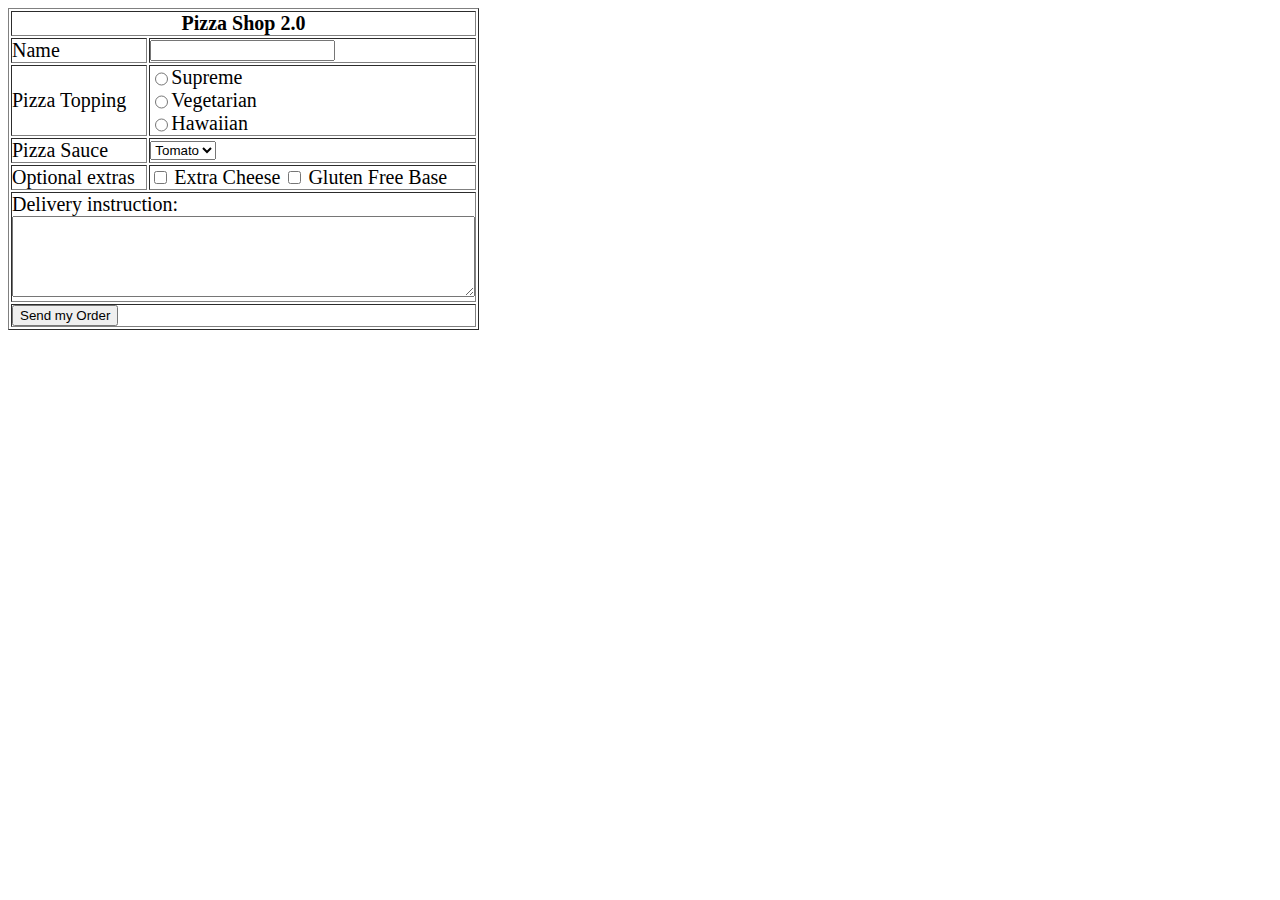
<file: lab3/index.html>
<!DOCTYPE html>
<html lang="en">
<head>
    <meta charset="UTF-8">
    <meta http-equiv="X-UA-Compatible" content="IE=edge">
    <meta name="viewport" content="width=device-width, initial-scale=1.0">
    <link rel="stylesheet" href="./index.css">
    <title>lab3</title>
</head>
<body>
    
    <table border="1px solid black">
        <form>
            <tr>
                <td colspan="2">
                    <div class="titlePizza">
                        <h1>Pizza Shop 2.0</h1>
                    </div>
                </td>
            </tr>
            <tr>
                <td><h2 class="title">Name</h2></td>
                <td><input type="text" required="true" width="100px"></td>
            </tr>
            <tr>
                <td><h2 class="title">Pizza Topping</h2></td>
                <td>
                    <div class="" style="display: flex; flex-direction: column;">
                        <div style="display: flex; flex-direction: row;"><input name="sauce" id="supr" type="radio">
                        <label for="supr">Supreme</label></div>
                        <div style="display: flex; flex-direction: row;"><input name="sauce" id="veg" type="radio">
                        <label for="veg">Vegetarian</label></div>
                        <div style="display: flex; flex-direction: row;"><input name="sauce" id="haw" type="radio">
                        <label for="haw">Hawaiian</label></div>
                    </div>
                </td>
            </tr>
            <tr>
                <td><h2>Pizza Sauce</h2></td>
                <td>
                    <select name="sauce" >
                    <option value="1">Tomato</option>
                    <option value="2">Onion</option>
                    <option value="3">Vege</option>
                  </select>
                </td>
            </tr>
            <tr>
                <td>
                    <h2>Optional extras</h2>
                </td>
                <td>
                    <input type="checkbox" name="cheese" id="extra">
                    <label for="extra">Extra Cheese</label>
                    <input type="checkbox" name="cheese" id="freegl">
                    <label for="freegl">Gluten Free Base</label>
                </td>
            </tr>
            <tr>
                <td colspan="2">
                    <label for="texteare">Delivery instruction: </label>
                    <div class="">
                        <textarea class="textafiojeijnfe2njicn"
                        cols="55" rows="5"
                        name="arer" id="texteare">
                        </textarea>
                        
                    </div>
                </td>
            </tr>
            <tr>
                <td colspan="2">
                    <button type="submit">Send my Order</button>
                </td>
            </tr>
        </form>
    </table>
</body>
</html>
</file>
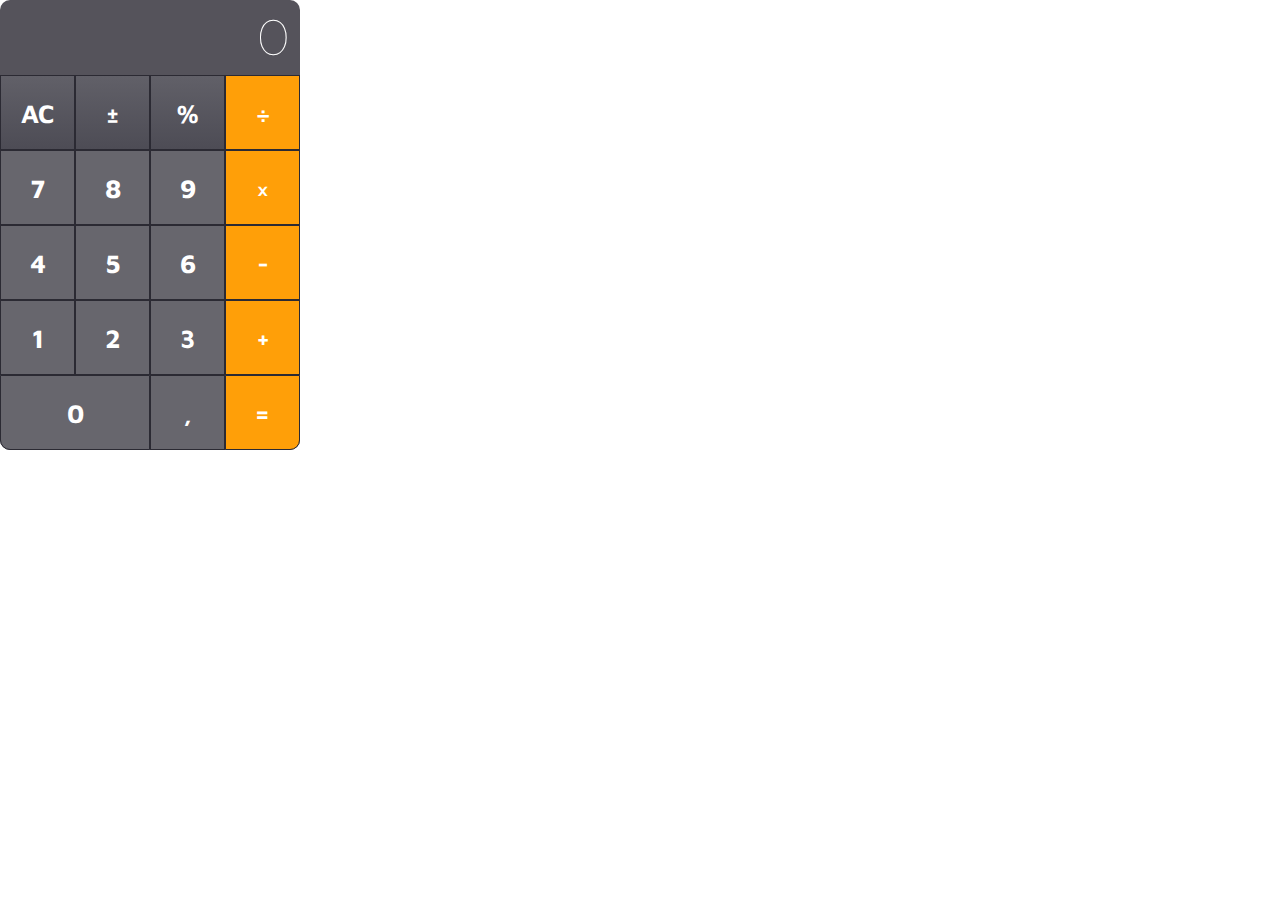
<file: lab4/index.html>
<!DOCTYPE html>
<html lang="en">
<head>
    <meta charset="UTF-8">
    <meta http-equiv="X-UA-Compatible" content="IE=edge">
    <meta name="viewport" content="width=device-width, initial-scale=1.0">
    <link rel="stylesheet" href="./index.css">
    <title>lab4</title>
</head>
<body>
    <div class="wrapper">
        <div class="up">
            <div class="result-global-div">
                <p class="result-global">0</p>
            </div>
        </div>
        <ul class="ul-global">
            <div class="container-buttons">
                <div class="button-wrapper upSide"><li class="AC"><p class="text-buttons">AC</p></li></div>
                <div class="button-wrapper upSide"><li class="plus-minus"><p class="text-buttons">±</p></li></div>
                <div class="button-wrapper upSide"><li class="percent"><p class="text-buttons">%</p></li></div>
                <div class="button-wrapper colorRightSide"><li class="divide"><p class="text-buttons">÷</p></li></div>
                <div class="button-wrapper colorMain"><li class="seven"><p class="text-buttons">7</p></li></div>
                <div class="button-wrapper colorMain"><li class="eight"><p class="text-buttons">8</p></li></div>
                <div class="button-wrapper colorMain"><li class="nine"><p class="text-buttons">9</p></li></div>
                <div class="button-wrapper colorRightSide"><li class="multiply"><p class="text-buttons">×</p></li></div>
                <div class="button-wrapper colorMain"><li class="four"><p class="text-buttons">4</p></li></div>
                <div class="button-wrapper colorMain"><li class="five"><p class="text-buttons">5</p></li></div>
                <div class="button-wrapper colorMain"><li class="six"><p class="text-buttons">6</p></li></div>
                <div class="button-wrapper colorRightSide"><li class="minus"><p class="text-buttons">-</p></li></div>
                <div class="button-wrapper colorMain"><li class="one"><p class="text-buttons">1</p></li></div>
                <div class="button-wrapper colorMain"><li class="two"><p class="text-buttons">2</p></li></div>
                <div class="button-wrapper colorMain"><li class="three"><p class="text-buttons">3</p></li></div>
                <div class="button-wrapper colorRightSide"><li class="plus"><p class="text-buttons">+</p></li></div>
            </div>
            <div class="down-buttons">
                <div class="button-wrapper zero-div colorMain"><li class="zero"><p class="text-buttons">0</p></li></div>
                <div class="button-wrapper colorMain"><li class="coma"><p class="text-buttons">,</p></li></div>
                <div class="button-wrapper colorRightSide result-div colorMain"><li class="result"><p class="text-buttons">=</p></li></div>
            </div>
        </ul>
    </div>
</body>
</html>
</file>
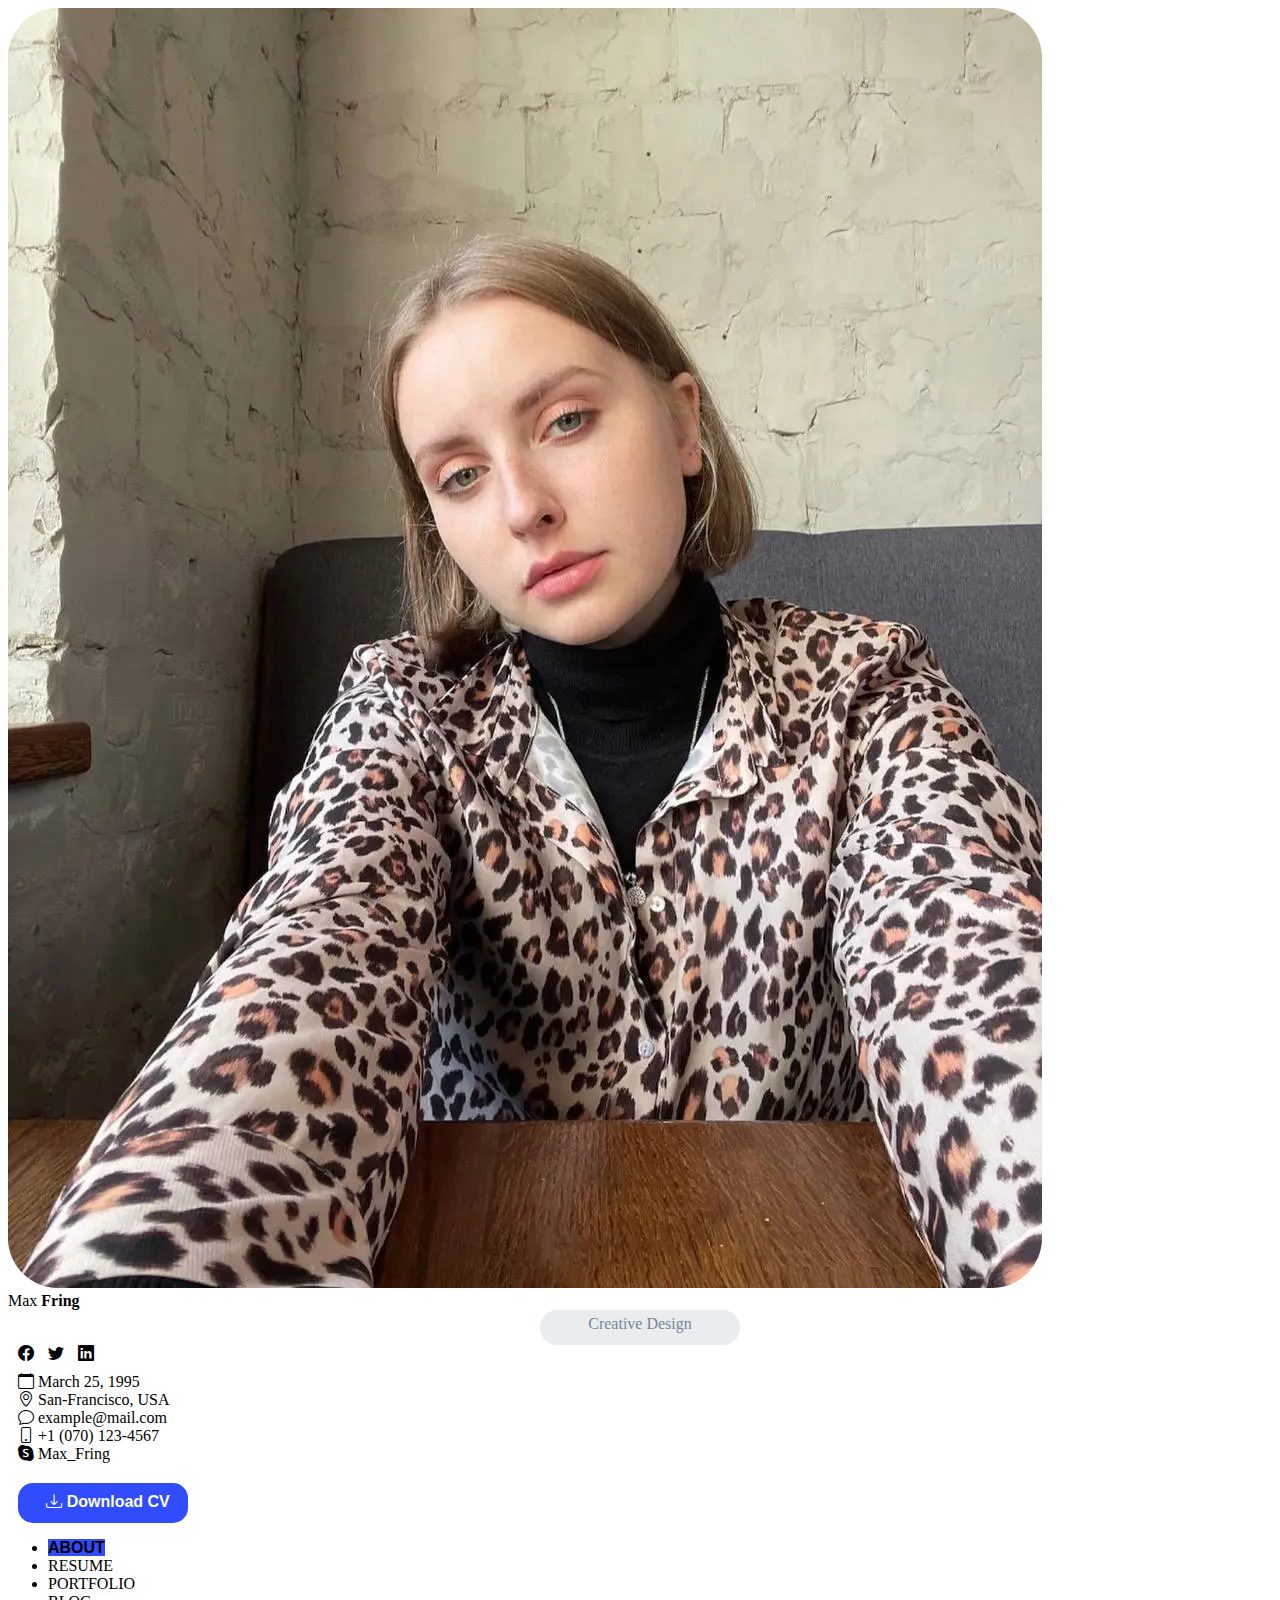
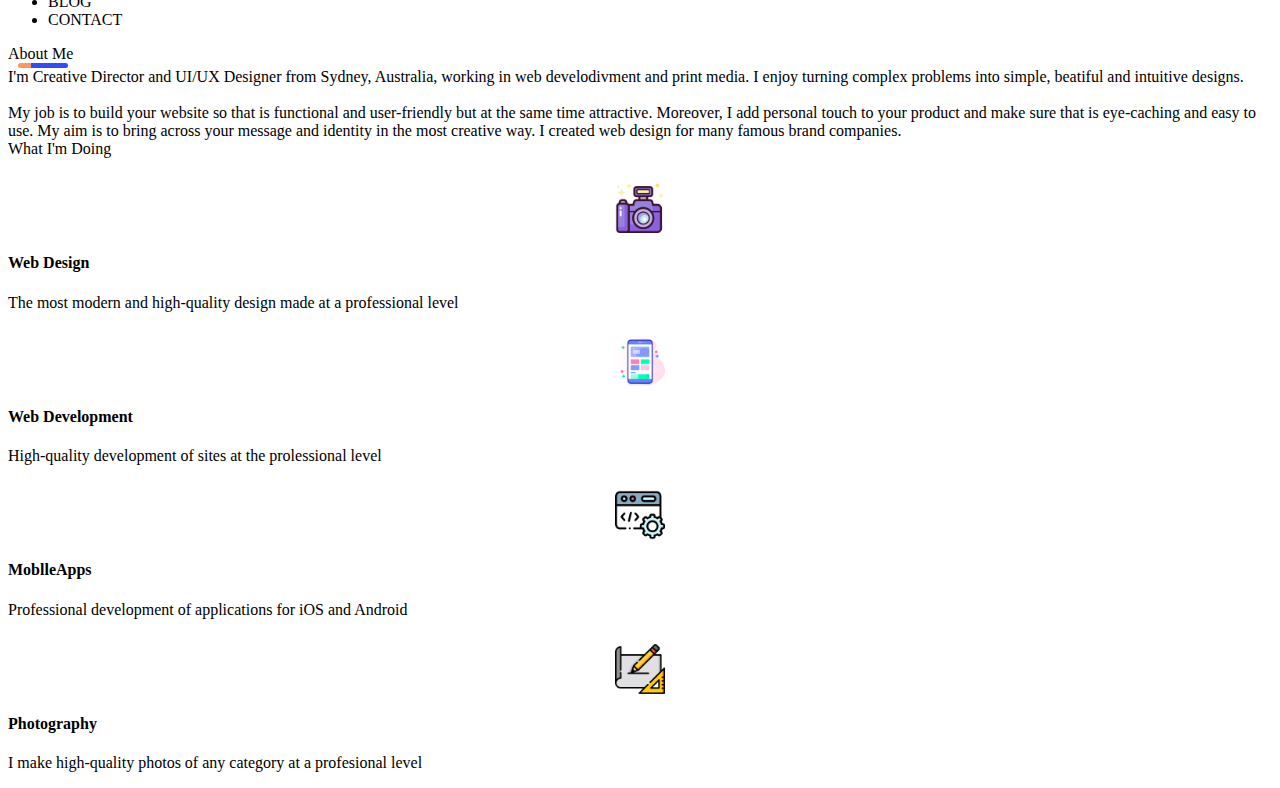
<file: lab6/index.html>
<!DOCTYPE html>
<html lang="en">
    <head>
        <meta charset="utf-8">
        <title>
            lab6
        </title>
        <link rel="stylesheet" type="text/css" href="css/style.css">
        <link href="https://cdn.jsdelivr.net/npm/bootstrap@5.1.3/dist/css/bootstrap.min.css" rel="stylesheet" integrity="sha384-1BmE4kWBq78iYhFldvKuhfTAU6auU8tT94WrHftjDbrCEXSU1oBoqyl2QvZ6jIW3" crossorigin="anonymous">
        <link rel="stylesheet" href="https://cdn.jsdelivr.net/npm/bootstrap-icons@1.8.1/font/bootstrap-icons.css">
    </head>
    <body>
        <div class="container-fluid bg-gray">
            <div class="row">
                <aside class="col-2  bg-light roundedd">
                    <img src="img/avatar.webp" class="roundedd-ava  img-fluid p-2 " >
                    <div class="text-center display-6">
                        Max <b>Fring</b>
                    </div>
                    <div class="text-center creative">
                        Creative Design
                    </div>
                    <div class="text-center">
                        <i class="bi bi-facebook"></i>                        
                        <i class="bi bi-twitter"></i>                        
                        <i class="bi bi-linkedin"></i>                        
                    </div>
                    <div class="social">
                    <div>
                        <i class="bi bi-calendar"></i>
                        March 25, 1995
                    </div>
                    <div>
                        <i class="bi bi-geo-alt"></i>
                        San-Francisco, USA
                    </div>
                    <div>
                        <i class="bi bi-chat"></i>
                        example@mail.com
                    </div>
                    <div>
                        <i class="bi bi-phone"></i>
                        +1 (070) 123-4567
                    </div>
                    <div>
                        <i class="bi bi-skype"></i>
                        Max_Fring
                    </div>
                </div>
                    <div class="cv"><div class="center">
                        <i class="bi bi-download"></i>
                        Download CV
                    </div>
                    </div>
                </aside>
                <article class="col-10 bg-white">
                    <ul class="nav nav-pills m-1 justify-content-end">
                        <li type="nav-item" class="nav-item">
                            <a class="nav-link m-1 active" aria-current="page">ABOUT</a>
                        </li>
                        <li type="nav-item" class="nav-item">
                            <a class="nav-link m-1 disabled">RESUME</a>
                        </li>
                        <li type="nav-item" class="nav-item">
                            <a class="nav-link m-1 disabled">PORTFOLIO</a>
                        </li>
                        <li type="nav-item" class="nav-item">
                            <a class="nav-link m-1 disabled">BLOG</a>
                        </li>
                        <li type="nav-item" class="nav-item">
                            <a class="nav-link m-1 disabled">CONTACT</a>
                        </li>
                    </ul>
                    <!-- line -->
                    <div class="fs-2">
                        About Me
                    </div>
                    <div class="line"></div>
                    <div>I'm Creative Director and UI/UX Designer from Sydney, Australia, working in web develodivment and print media. I enjoy turning complex problems into simple, beatiful and intuitive designs.</div>
                    <br>
                    <div>My job is to build your website so that is functional and user-friendly but at the same time attractive. Moreover, I add personal touch to your product and make sure that is eye-caching and easy to use. My aim is to bring across your message and identity in the most creative way. I created web design for many famous brand companies.</div>
                    <div class="fs-4">What I'm Doing</div>
                    <div class="container">
                 <div class="row row-cols-2 g-4 ">
                     <div class="col">
                    <div  class="text-center border roundedd   ">
                        <figure >
                            <img class ="fourblock" src="img/camera.png" alt="map">
                        </figure>
                        <h4 >Web Design </h4>
                        <p >The most modern and high-quality design made at a professional level </p>
                    </div>
                    </div>
                    <div class="col">
                    <div  class="text-center border roundedd " >
                        <figure >
                            <img class ="fourblock" src="img/user-interface.png" alt="map">
                        </figure>
                        <h4 >Web Development </h4>
                        <P >High-quality development of sites at the prolessional level </P>
                    </div>
                    </div>
                    <div class="col">
                    <div  class="text-center border roundedd  ">
                        <figure >
                            <img class ="fourblock" src="img/coding.png" alt="map">
                        </figure>
                        <h4 >MoblleApps </h4>
                        <P >Professional development оf applications for iOS and Android </P>
                    </div>
                    </div>
                    <div class="col">
                    <div  class="text-center border roundedd  ">
                        <figure>
                            <img class ="fourblock" src="img/sketch.png" alt="map">
                        </figure>
                        <h4 >Photography</h4>
                        <P >I make high-quality photos of any category at a profesional level </P>
                    </div>
                    </div>
                </div>
             </div>

                </article>
            </div>
        </div>
    </body>
</html>
</file>
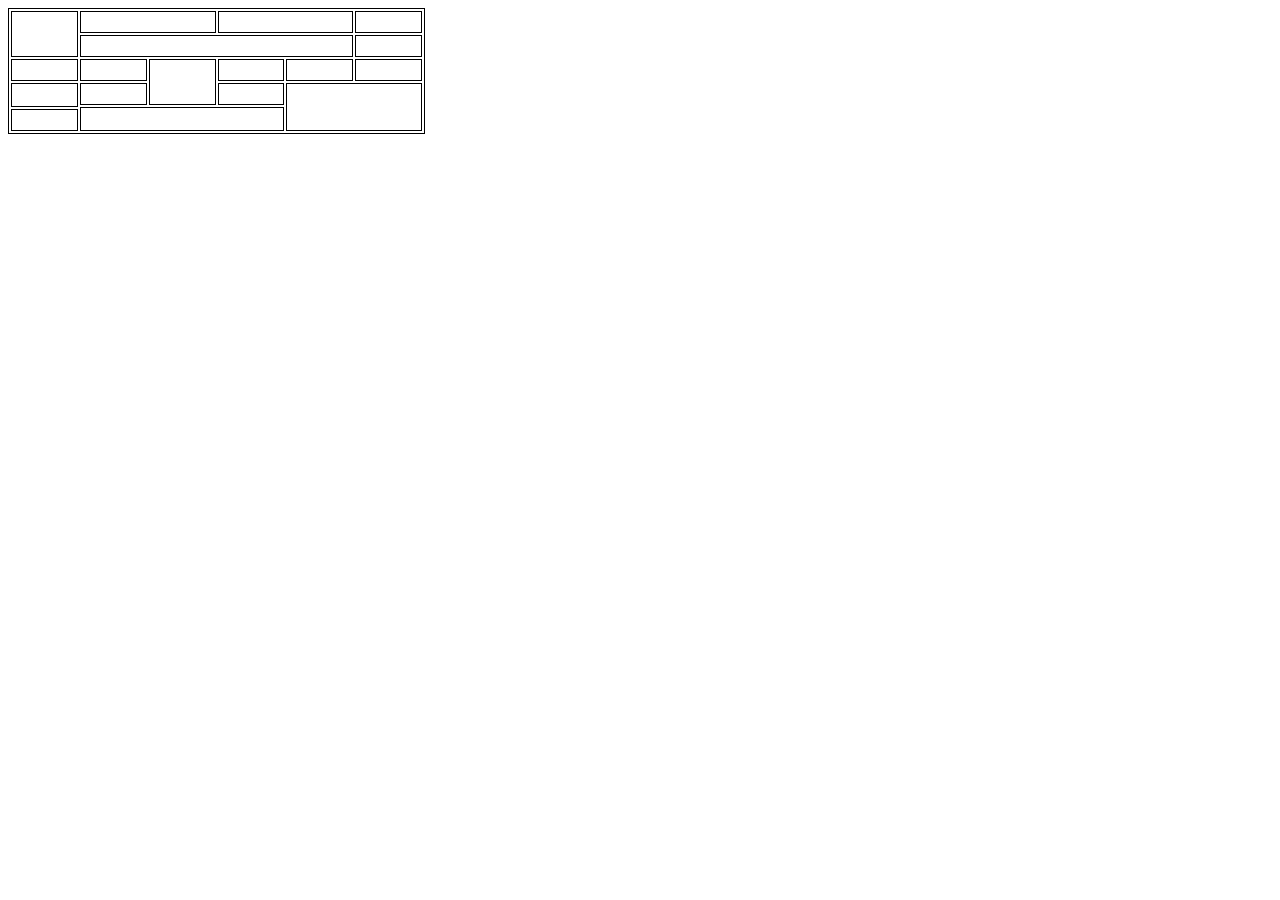
<file: lab2/lab2.html>
<!DOCTYPE html>
<html>
<head>
	<meta charset="utf-8">
	<meta name="viewport" content="width=device-width, initial-scale=1">
	<title>lab2</title>
	<link rel="stylesheet" type="text/css" href="lab2.css">
</head>
<body>
<table aria-colspan="6" aria-rowspan="6" width='33%' border='1' style="border-color:black;">
    <tr>
        <td rowspan="2">&nbsp</td>
        <td colspan="2">&nbsp</td>
        <td colspan="2">&nbsp</td>
        <td>&nbsp</td>
    </tr>
    <tr>
        
        <td colspan="4">&nbsp</td>
        <td>&nbsp</td>
    </tr>
    <tr>
        <td>&nbsp</td>
        <td>&nbsp</td>
        <td rowspan="2">&nbsp</td>
        <td>&nbsp</td>
        <td>&nbsp</td>
        <td>&nbsp</td>
    </tr>
    <tr>
        <td rowspan="2">&nbsp</td>
        <td >&nbsp</td>
        <td>&nbsp</td>
        <td rowspan="3" colspan="2">&nbsp</td>
    </tr>
    <tr>
        <td colspan="3" rowspan="2">&nbsp</td>
        
    </tr>
    <tr>
        <td>&nbsp</td>
    </tr>




</table>

</body>
</html
</file>
<file: lab3/index.css>
h1,h2,p,label,ul,li,ol,form,table,tr,td{
    margin: 0;
    padding: 0;
    text-decoration: none;
}


h1{
    font-weight: 700;
    font-size: 20px;
}
h2,p,label{
    font-weight: 400;
    font-size: 20px;
}
.titlePizza{
    width: 100%;
    height: 100%;

    display: flex;
    align-items: center;
    text-align: center;
    justify-content: center;
}
</file>
<file: lab4/index.css>
@import url('https://fonts.googleapis.com/css2?family=Maven+Pro&display=swap');
@import url('https://fonts.googleapis.com/css2?family=Montserrat:wght@300;500&display=swap');

body, ul, li, p {
    list-style: none;
    padding: 0;
    margin: 0;
}

/*colors
#55535BFF - display of res
from #626068FF to #4D4C55FF - upper menu AC...
#FF9F08FF - right side
#67666DFF - main side
*/

body {
    max-width: 1920px;
    max-height: 1280px;
}

p{
    color: white;
    font-family: 'Maven Pro', sans-serif;
}

li {
}

.wrapper{
    width: 300px;
    height: 450px;
    margin-left: calc((100%-300px)/2);
    border-radius: 10px;
    background-color: #55535BFF;
}

.up{
    width: 100%;
    height: 75px;
    display: flex;
    justify-content: end;
    align-items: center;
}
.result-global-div{
    margin-right: 10px;
}

.result-global{
    width: 100%;
    font-family: 'Montserrat', sans-serif;
    font-size: 50px;
    font-weight: 100;
    margin-left: calc(100%-width);
}

.text-buttons {
    font-weight: 700;
    font-size: 26px;
    text-align: center;
}

.ul-global{
}
.container-buttons {
    display: grid;
    grid-template-columns: 75px 75px 75px 75px;
    gap: 0;
}

.colorMain{
    background-color: #67666DFF;
}
.colorRightSide{
    background-color: #FF9F08FF;
}
.upSide{
    background: rgb(97,96,104);
    background: linear-gradient(180deg, rgba(97,96,104,1) 0%, rgba(77,76,85,1) 100%);
}

.button-wrapper {
    width: 73px;
    height: 73px;
    border: 0.05rem solid #2B2A33;
    display: flex;
    justify-content: center;
    align-items: center;
}

.zero-div{
    width: 148px;
    border-bottom-left-radius: 10px;
}
.result-div{
    border-bottom-right-radius: 10px;
}

.down-buttons{
    display: flex;
    flex-direction: row;
    border-bottom-left-radius: 10px;
    border-bottom-right-radius: 10px;
}
</file>
<file: lab6/css/style.css>
body{
	overflow-x: hidden;
}
.roundedd{
	border-radius: 20px;
}
.roundedd-ava {
	border-radius: 50px;
}

.creative{
	display: block;
	background-color: #e9edf0;
	color: #788595;
	text-align: center;
	height: 30px;
	width: 200px;
	border-radius: 20px;
	margin: 0 auto;
	padding-top: 5px;
	
}

.bi{
	padding-left: 10px;
	padding-top: 10px;
}

.cv{
	display: block;
	font-family: Arial;
	font-size: normal;
	font-weight: bold;
	color: white;
	width: 170px;
	height: 40px;
	background-color: #304cfd;
	border-radius: 15px;
	text-align: center;
	border: none;
	margin-top: 20px;
	margin-left: 10px;

}

.center{
	text-align: center;
	padding-top: 10px;
}

.social{
	padding-top: 10px;
}

.active{
	background-color: #304cfd;
	font-family: Arial;
	font-size: normal;
	font-weight: bold;
}

.line{
  margin-left: 10px;
  width: 50px;
  background: rgb(255,150,94);
  background: linear-gradient(90deg, rgba(255,150,94,1) 27%, rgba(48,76,253,1) 27%); 
  height: 5px;
  border-radius: 10px;
}

.fourblock{
	width: 50px;
	height: 50px;
	display: block;
	margin-left: auto;
	margin-right: auto;
	margin-top: 25px;
}
</file>
<file: lab2/lab2.css>
table, tr, td{
   border: 1px solid rgb(0, 0, 0);
}
</file>
